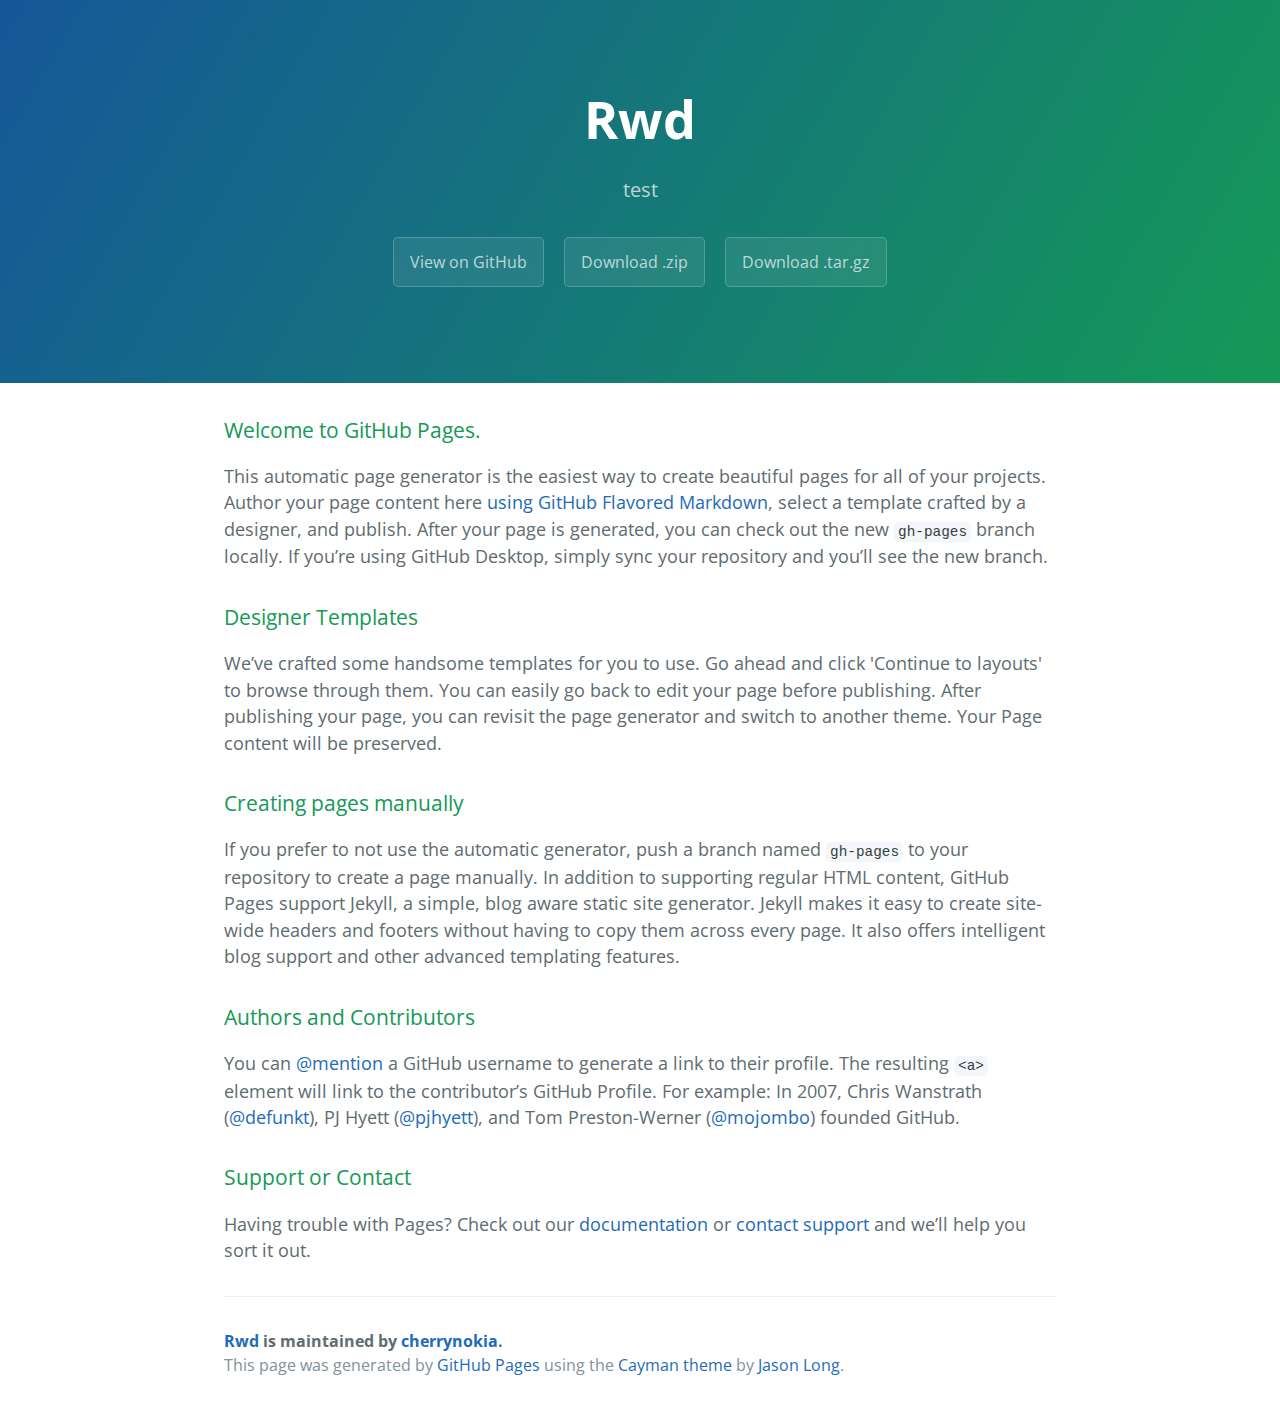
<file: index.html>
<!DOCTYPE html>
<html lang="en-us">
  <head>
    <meta charset="UTF-8">
    <title>Rwd by cherrynokia</title>
    <meta name="viewport" content="width=device-width, initial-scale=1">
    <link rel="stylesheet" type="text/css" href="stylesheets/normalize.css" media="screen">
    <link href='https://fonts.googleapis.com/css?family=Open+Sans:400,700' rel='stylesheet' type='text/css'>
    <link rel="stylesheet" type="text/css" href="stylesheets/stylesheet.css" media="screen">
    <link rel="stylesheet" type="text/css" href="stylesheets/github-light.css" media="screen">
  </head>
  <body>
    <section class="page-header">
      <h1 class="project-name">Rwd</h1>
      <h2 class="project-tagline">test</h2>
      <a href="https://github.com/cherrynokia/RWD" class="btn">View on GitHub</a>
      <a href="https://github.com/cherrynokia/RWD/zipball/master" class="btn">Download .zip</a>
      <a href="https://github.com/cherrynokia/RWD/tarball/master" class="btn">Download .tar.gz</a>
    </section>

    <section class="main-content">
      <h3>
<a id="welcome-to-github-pages" class="anchor" href="#welcome-to-github-pages" aria-hidden="true"><span aria-hidden="true" class="octicon octicon-link"></span></a>Welcome to GitHub Pages.</h3>

<p>This automatic page generator is the easiest way to create beautiful pages for all of your projects. Author your page content here <a href="https://guides.github.com/features/mastering-markdown/">using GitHub Flavored Markdown</a>, select a template crafted by a designer, and publish. After your page is generated, you can check out the new <code>gh-pages</code> branch locally. If you’re using GitHub Desktop, simply sync your repository and you’ll see the new branch.</p>

<h3>
<a id="designer-templates" class="anchor" href="#designer-templates" aria-hidden="true"><span aria-hidden="true" class="octicon octicon-link"></span></a>Designer Templates</h3>

<p>We’ve crafted some handsome templates for you to use. Go ahead and click 'Continue to layouts' to browse through them. You can easily go back to edit your page before publishing. After publishing your page, you can revisit the page generator and switch to another theme. Your Page content will be preserved.</p>

<h3>
<a id="creating-pages-manually" class="anchor" href="#creating-pages-manually" aria-hidden="true"><span aria-hidden="true" class="octicon octicon-link"></span></a>Creating pages manually</h3>

<p>If you prefer to not use the automatic generator, push a branch named <code>gh-pages</code> to your repository to create a page manually. In addition to supporting regular HTML content, GitHub Pages support Jekyll, a simple, blog aware static site generator. Jekyll makes it easy to create site-wide headers and footers without having to copy them across every page. It also offers intelligent blog support and other advanced templating features.</p>

<h3>
<a id="authors-and-contributors" class="anchor" href="#authors-and-contributors" aria-hidden="true"><span aria-hidden="true" class="octicon octicon-link"></span></a>Authors and Contributors</h3>

<p>You can <a href="https://help.github.com/articles/basic-writing-and-formatting-syntax/#mentioning-users-and-teams" class="user-mention">@mention</a> a GitHub username to generate a link to their profile. The resulting <code>&lt;a&gt;</code> element will link to the contributor’s GitHub Profile. For example: In 2007, Chris Wanstrath (<a href="https://github.com/defunkt" class="user-mention">@defunkt</a>), PJ Hyett (<a href="https://github.com/pjhyett" class="user-mention">@pjhyett</a>), and Tom Preston-Werner (<a href="https://github.com/mojombo" class="user-mention">@mojombo</a>) founded GitHub.</p>

<h3>
<a id="support-or-contact" class="anchor" href="#support-or-contact" aria-hidden="true"><span aria-hidden="true" class="octicon octicon-link"></span></a>Support or Contact</h3>

<p>Having trouble with Pages? Check out our <a href="https://help.github.com/pages">documentation</a> or <a href="https://github.com/contact">contact support</a> and we’ll help you sort it out.</p>

      <footer class="site-footer">
        <span class="site-footer-owner"><a href="https://github.com/cherrynokia/RWD">Rwd</a> is maintained by <a href="https://github.com/cherrynokia">cherrynokia</a>.</span>

        <span class="site-footer-credits">This page was generated by <a href="https://pages.github.com">GitHub Pages</a> using the <a href="https://github.com/jasonlong/cayman-theme">Cayman theme</a> by <a href="https://twitter.com/jasonlong">Jason Long</a>.</span>
      </footer>

    </section>

  
  </body>
</html>
</file>
<file: stylesheets/stylesheet.css>
* {
  box-sizing: border-box; }

body {
  padding: 0;
  margin: 0;
  font-family: "Open Sans", "Helvetica Neue", Helvetica, Arial, sans-serif;
  font-size: 16px;
  line-height: 1.5;
  color: #606c71; }

a {
  color: #1e6bb8;
  text-decoration: none; }
  a:hover {
    text-decoration: underline; }

.btn {
  display: inline-block;
  margin-bottom: 1rem;
  color: rgba(255, 255, 255, 0.7);
  background-color: rgba(255, 255, 255, 0.08);
  border-color: rgba(255, 255, 255, 0.2);
  border-style: solid;
  border-width: 1px;
  border-radius: 0.3rem;
  transition: color 0.2s, background-color 0.2s, border-color 0.2s; }
  .btn + .btn {
    margin-left: 1rem; }

.btn:hover {
  color: rgba(255, 255, 255, 0.8);
  text-decoration: none;
  background-color: rgba(255, 255, 255, 0.2);
  border-color: rgba(255, 255, 255, 0.3); }

@media screen and (min-width: 64em) {
  .btn {
    padding: 0.75rem 1rem; } }

@media screen and (min-width: 42em) and (max-width: 64em) {
  .btn {
    padding: 0.6rem 0.9rem;
    font-size: 0.9rem; } }

@media screen and (max-width: 42em) {
  .btn {
    display: block;
    width: 100%;
    padding: 0.75rem;
    font-size: 0.9rem; }
    .btn + .btn {
      margin-top: 1rem;
      margin-left: 0; } }

.page-header {
  color: #fff;
  text-align: center;
  background-color: #159957;
  background-image: linear-gradient(120deg, #155799, #159957); }

@media screen and (min-width: 64em) {
  .page-header {
    padding: 5rem 6rem; } }

@media screen and (min-width: 42em) and (max-width: 64em) {
  .page-header {
    padding: 3rem 4rem; } }

@media screen and (max-width: 42em) {
  .page-header {
    padding: 2rem 1rem; } }

.project-name {
  margin-top: 0;
  margin-bottom: 0.1rem; }

@media screen and (min-width: 64em) {
  .project-name {
    font-size: 3.25rem; } }

@media screen and (min-width: 42em) and (max-width: 64em) {
  .project-name {
    font-size: 2.25rem; } }

@media screen and (max-width: 42em) {
  .project-name {
    font-size: 1.75rem; } }

.project-tagline {
  margin-bottom: 2rem;
  font-weight: normal;
  opacity: 0.7; }

@media screen and (min-width: 64em) {
  .project-tagline {
    font-size: 1.25rem; } }

@media screen and (min-width: 42em) and (max-width: 64em) {
  .project-tagline {
    font-size: 1.15rem; } }

@media screen and (max-width: 42em) {
  .project-tagline {
    font-size: 1rem; } }

.main-content :first-child {
  margin-top: 0; }
.main-content img {
  max-width: 100%; }
.main-content h1, .main-content h2, .main-content h3, .main-content h4, .main-content h5, .main-content h6 {
  margin-top: 2rem;
  margin-bottom: 1rem;
  font-weight: normal;
  color: #159957; }
.main-content p {
  margin-bottom: 1em; }
.main-content code {
  padding: 2px 4px;
  font-family: Consolas, "Liberation Mono", Menlo, Courier, monospace;
  font-size: 0.9rem;
  color: #383e41;
  background-color: #f3f6fa;
  border-radius: 0.3rem; }
.main-content pre {
  padding: 0.8rem;
  margin-top: 0;
  margin-bottom: 1rem;
  font: 1rem Consolas, "Liberation Mono", Menlo, Courier, monospace;
  color: #567482;
  word-wrap: normal;
  background-color: #f3f6fa;
  border: solid 1px #dce6f0;
  border-radius: 0.3rem; }
  .main-content pre > code {
    padding: 0;
    margin: 0;
    font-size: 0.9rem;
    color: #567482;
    word-break: normal;
    white-space: pre;
    background: transparent;
    border: 0; }
.main-content .highlight {
  margin-bottom: 1rem; }
  .main-content .highlight pre {
    margin-bottom: 0;
    word-break: normal; }
.main-content .highlight pre, .main-content pre {
  padding: 0.8rem;
  overflow: auto;
  font-size: 0.9rem;
  line-height: 1.45;
  border-radius: 0.3rem; }
.main-content pre code, .main-content pre tt {
  display: inline;
  max-width: initial;
  padding: 0;
  margin: 0;
  overflow: initial;
  line-height: inherit;
  word-wrap: normal;
  background-color: transparent;
  border: 0; }
  .main-content pre code:before, .main-content pre code:after, .main-content pre tt:before, .main-content pre tt:after {
    content: normal; }
.main-content ul, .main-content ol {
  margin-top: 0; }
.main-content blockquote {
  padding: 0 1rem;
  margin-left: 0;
  color: #819198;
  border-left: 0.3rem solid #dce6f0; }
  .main-content blockquote > :first-child {
    margin-top: 0; }
  .main-content blockquote > :last-child {
    margin-bottom: 0; }
.main-content table {
  display: block;
  width: 100%;
  overflow: auto;
  word-break: normal;
  word-break: keep-all; }
  .main-content table th {
    font-weight: bold; }
  .main-content table th, .main-content table td {
    padding: 0.5rem 1rem;
    border: 1px solid #e9ebec; }
.main-content dl {
  padding: 0; }
  .main-content dl dt {
    padding: 0;
    margin-top: 1rem;
    font-size: 1rem;
    font-weight: bold; }
  .main-content dl dd {
    padding: 0;
    margin-bottom: 1rem; }
.main-content hr {
  height: 2px;
  padding: 0;
  margin: 1rem 0;
  background-color: #eff0f1;
  border: 0; }

@media screen and (min-width: 64em) {
  .main-content {
    max-width: 64rem;
    padding: 2rem 6rem;
    margin: 0 auto;
    font-size: 1.1rem; } }

@media screen and (min-width: 42em) and (max-width: 64em) {
  .main-content {
    padding: 2rem 4rem;
    font-size: 1.1rem; } }

@media screen and (max-width: 42em) {
  .main-content {
    padding: 2rem 1rem;
    font-size: 1rem; } }

.site-footer {
  padding-top: 2rem;
  margin-top: 2rem;
  border-top: solid 1px #eff0f1; }

.site-footer-owner {
  display: block;
  font-weight: bold; }

.site-footer-credits {
  color: #819198; }

@media screen and (min-width: 64em) {
  .site-footer {
    font-size: 1rem; } }

@media screen and (min-width: 42em) and (max-width: 64em) {
  .site-footer {
    font-size: 1rem; } }

@media screen and (max-width: 42em) {
  .site-footer {
    font-size: 0.9rem; } }
</file>
<file: stylesheets/github-light.css>
/*
The MIT License (MIT)

Copyright (c) 2015 GitHub, Inc.

Permission is hereby granted, free of charge, to any person obtaining a copy
of this software and associated documentation files (the "Software"), to deal
in the Software without restriction, including without limitation the rights
to use, copy, modify, merge, publish, distribute, sublicense, and/or sell
copies of the Software, and to permit persons to whom the Software is
furnished to do so, subject to the following conditions:

The above copyright notice and this permission notice shall be included in all
copies or substantial portions of the Software.

THE SOFTWARE IS PROVIDED "AS IS", WITHOUT WARRANTY OF ANY KIND, EXPRESS OR
IMPLIED, INCLUDING BUT NOT LIMITED TO THE WARRANTIES OF MERCHANTABILITY,
FITNESS FOR A PARTICULAR PURPOSE AND NONINFRINGEMENT. IN NO EVENT SHALL THE
AUTHORS OR COPYRIGHT HOLDERS BE LIABLE FOR ANY CLAIM, DAMAGES OR OTHER
LIABILITY, WHETHER IN AN ACTION OF CONTRACT, TORT OR OTHERWISE, ARISING FROM,
OUT OF OR IN CONNECTION WITH THE SOFTWARE OR THE USE OR OTHER DEALINGS IN THE
SOFTWARE.

*/

.pl-c /* comment */ {
  color: #969896;
}

.pl-c1      /* constant, markup.raw, meta.diff.header, meta.module-reference, meta.property-name, support, support.constant, support.variable, variable.other.constant */,
.pl-s .pl-v /* string variable */ {
  color: #0086b3;
}

.pl-e  /* entity */,
.pl-en /* entity.name */ {
  color: #795da3;
}

.pl-s .pl-s1 /* string source */,
.pl-smi      /* storage.modifier.import, storage.modifier.package, storage.type.java, variable.other, variable.parameter.function */ {
  color: #333;
}

.pl-ent /* entity.name.tag */ {
  color: #63a35c;
}

.pl-k /* keyword, storage, storage.type */ {
  color: #a71d5d;
}

.pl-pds              /* punctuation.definition.string, string.regexp.character-class */,
.pl-s                /* string */,
.pl-s .pl-pse .pl-s1 /* string punctuation.section.embedded source */,
.pl-sr               /* string.regexp */,
.pl-sr .pl-cce       /* string.regexp constant.character.escape */,
.pl-sr .pl-sra       /* string.regexp string.regexp.arbitrary-repitition */,
.pl-sr .pl-sre       /* string.regexp source.ruby.embedded */ {
  color: #183691;
}

.pl-v /* variable */ {
  color: #ed6a43;
}

.pl-id /* invalid.deprecated */ {
  color: #b52a1d;
}

.pl-ii /* invalid.illegal */ {
  background-color: #b52a1d;
  color: #f8f8f8;
}

.pl-sr .pl-cce /* string.regexp constant.character.escape */ {
  color: #63a35c;
  font-weight: bold;
}

.pl-ml /* markup.list */ {
  color: #693a17;
}

.pl-mh        /* markup.heading */,
.pl-mh .pl-en /* markup.heading entity.name */,
.pl-ms        /* meta.separator */ {
  color: #1d3e81;
  font-weight: bold;
}

.pl-mq /* markup.quote */ {
  color: #008080;
}

.pl-mi /* markup.italic */ {
  color: #333;
  font-style: italic;
}

.pl-mb /* markup.bold */ {
  color: #333;
  font-weight: bold;
}

.pl-md /* markup.deleted, meta.diff.header.from-file */ {
  background-color: #ffecec;
  color: #bd2c00;
}

.pl-mi1 /* markup.inserted, meta.diff.header.to-file */ {
  background-color: #eaffea;
  color: #55a532;
}

.pl-mdr /* meta.diff.range */ {
  color: #795da3;
  font-weight: bold;
}

.pl-mo /* meta.output */ {
  color: #1d3e81;
}
</file>
